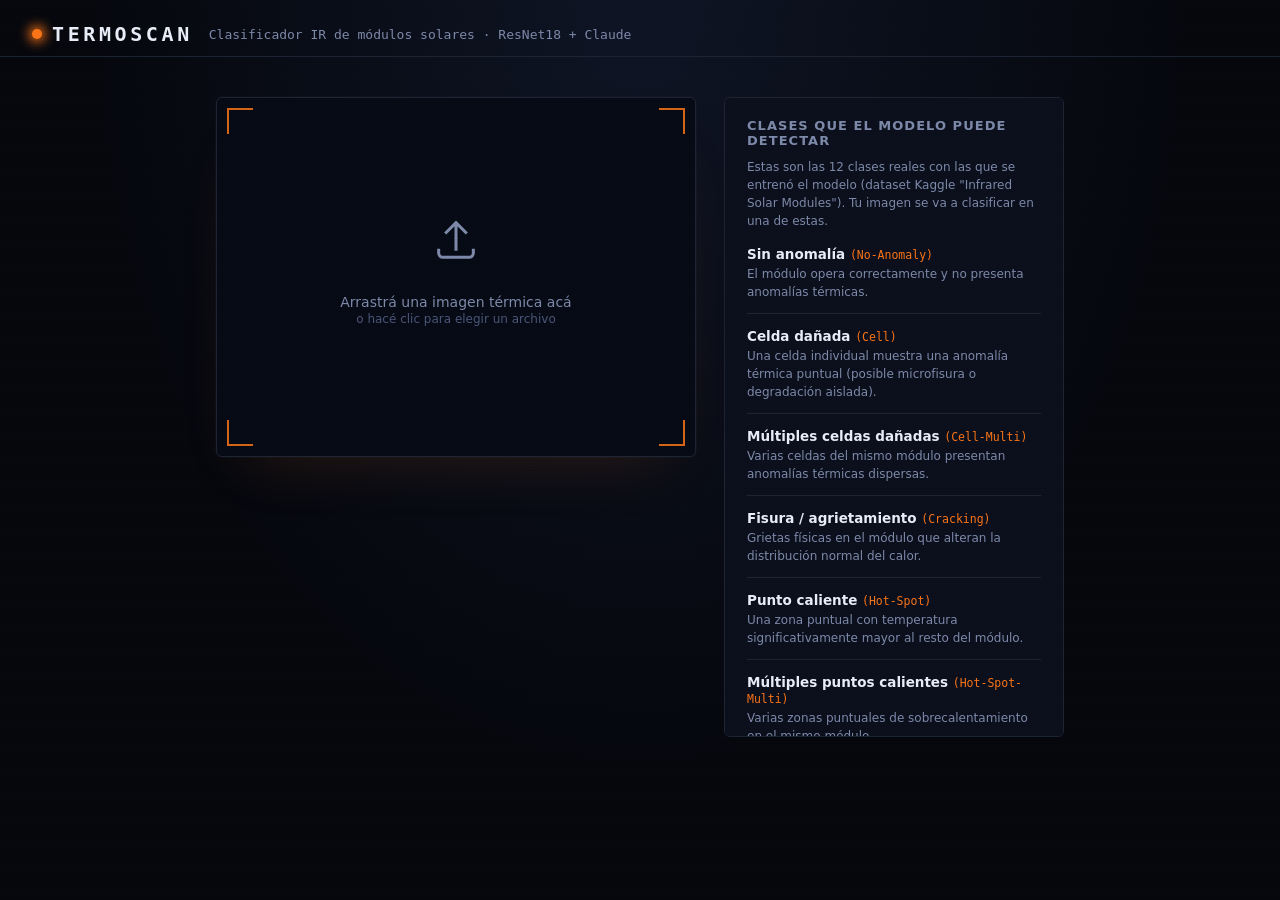
<file: frontend/index.html>
<!DOCTYPE html>
<html lang="es">
<head>
<meta charset="UTF-8">
<meta name="viewport" content="width=device-width, initial-scale=1.0">
<title>Termoscan — Diagnóstico IR de módulos solares</title>
<link rel="stylesheet" href="style.css">
</head>
<body>

<div class="scanlines"></div>

<header class="topbar">
  <div class="topbar__brand">
    <span class="topbar__dot"></span>
    <span>TERMOSCAN</span>
  </div>
  <div class="topbar__sub">Clasificador IR de módulos solares · ResNet18 + Claude</div>
</header>

<main class="stage">

  <section class="viewfinder" id="viewfinder">
    <div class="viewfinder__corner viewfinder__corner--tl"></div>
    <div class="viewfinder__corner viewfinder__corner--tr"></div>
    <div class="viewfinder__corner viewfinder__corner--bl"></div>
    <div class="viewfinder__corner viewfinder__corner--br"></div>

    <img id="preview" class="viewfinder__img" alt="Vista previa" hidden>
    <div id="scanline" class="scanline" hidden></div>

    <div id="dropHint" class="viewfinder__hint">
      <svg width="52" height="52" viewBox="0 0 24 24" fill="none" stroke="currentColor" stroke-width="1.4">
        <path d="M4 16v2a2 2 0 0 0 2 2h12a2 2 0 0 0 2-2v-2M7 9l5-5 5 5M12 4v13"/>
      </svg>
      <p>Arrastrá una imagen térmica acá<br><span>o hacé clic para elegir un archivo</span></p>
    </div>

    <input type="file" id="fileInput" accept="image/*" hidden>
  </section>

  <section class="readout" id="readout" hidden>
    <div class="compare">
      <div class="compare__item">
        <img id="imgColor" class="compare__img" alt="Original (color)">
        <span class="compare__tag">Original</span>
      </div>
      <div class="compare__item">
        <img id="imgGris" class="compare__img" alt="Escala de grises">
        <span class="compare__tag">Lo que ve el modelo (gris)</span>
      </div>
    </div>

    <div class="readout__header">
      <div class="readout__class">
        <span class="readout__label" id="claseEs">—</span>
        <span class="readout__sub" id="claseEn">—</span>
      </div>
      <div class="readout__confidence">
        <span id="confVal">0%</span>
        <span class="readout__confidence-label">confianza</span>
      </div>
    </div>

    <div class="heatbar">
      <div class="heatbar__fill" id="heatbarFill"></div>
    </div>

    <h3 class="readout__title">Otras probabilidades</h3>
    <div id="probList" class="problist"></div>

    <h3 class="readout__title">Diagnóstico (Claude)</h3>
    <div class="console" id="consoleBox">
      <span id="consoleText"></span><span class="console__cursor">▌</span>
    </div>
  </section>

  <aside class="legend">
    <h3 class="legend__title">Clases que el modelo puede detectar</h3>
    <p class="legend__note">Estas son las 12 clases reales con las que se entrenó el modelo (dataset Kaggle "Infrared Solar Modules"). Tu imagen se va a clasificar en una de estas.</p>
    <div class="legend__list">
      <div class="legend__item">
        <span class="legend__name">Sin anomalía <em>(No-Anomaly)</em></span>
        <span class="legend__desc">El módulo opera correctamente y no presenta anomalías térmicas.</span>
      </div>
      <div class="legend__item">
        <span class="legend__name">Celda dañada <em>(Cell)</em></span>
        <span class="legend__desc">Una celda individual muestra una anomalía térmica puntual (posible microfisura o degradación aislada).</span>
      </div>
      <div class="legend__item">
        <span class="legend__name">Múltiples celdas dañadas <em>(Cell-Multi)</em></span>
        <span class="legend__desc">Varias celdas del mismo módulo presentan anomalías térmicas dispersas.</span>
      </div>
      <div class="legend__item">
        <span class="legend__name">Fisura / agrietamiento <em>(Cracking)</em></span>
        <span class="legend__desc">Grietas físicas en el módulo que alteran la distribución normal del calor.</span>
      </div>
      <div class="legend__item">
        <span class="legend__name">Punto caliente <em>(Hot-Spot)</em></span>
        <span class="legend__desc">Una zona puntual con temperatura significativamente mayor al resto del módulo.</span>
      </div>
      <div class="legend__item">
        <span class="legend__name">Múltiples puntos calientes <em>(Hot-Spot-Multi)</em></span>
        <span class="legend__desc">Varias zonas puntuales de sobrecalentamiento en el mismo módulo.</span>
      </div>
      <div class="legend__item">
        <span class="legend__name">Falla de diodo <em>(Diode)</em></span>
        <span class="legend__desc">Un diodo de bypass funciona mal, generando un patrón térmico característico en parte del módulo.</span>
      </div>
      <div class="legend__item">
        <span class="legend__name">Múltiples fallas de diodo <em>(Diode-Multi)</em></span>
        <span class="legend__desc">Más de un diodo de bypass con funcionamiento anómalo.</span>
      </div>
      <div class="legend__item">
        <span class="legend__name">Módulo desconectado <em>(Offline-Module)</em></span>
        <span class="legend__desc">El módulo no está generando energía; aparece con una firma térmica uniforme, distinta a los módulos vecinos en operación.</span>
      </div>
      <div class="legend__item">
        <span class="legend__name">Sombreado <em>(Shadowing)</em></span>
        <span class="legend__desc">Una sombra parcial sobre el módulo genera diferencias de temperatura y pérdida de eficiencia.</span>
      </div>
      <div class="legend__item">
        <span class="legend__name">Suciedad <em>(Soiling)</em></span>
        <span class="legend__desc">Acumulación de polvo, hojas u otros residuos que generan calentamiento localizado.</span>
      </div>
      <div class="legend__item">
        <span class="legend__name">Vegetación <em>(Vegetation)</em></span>
        <span class="legend__desc">Vegetación obstruyendo parte del módulo, afectando su rendimiento térmico.</span>
      </div>
    </div>
  </aside>

</main>

<div id="loading" class="loading" hidden>
  <div class="loading__ring"></div>
  <p>Analizando termografía…<br><span style="font-size:12px;opacity:0.6">(clasificación + diagnóstico de Claude, puede tardar ~10s)</span></p>
</div>

<script>
  // URL del backend. En docker-compose por defecto el backend se expone en localhost:8000.
  // Se puede sobreescribir sirviendo un config.js propio que setee window.API_BASE antes de este script.
  window.API_BASE = window.API_BASE || "http://localhost:8000";
</script>
<script src="script.js"></script>
</body>
</html>
</file>
<file: frontend/style.css>
:root {
  --bg: #05070d;
  --panel: #0b0f1c;
  --panel-border: #1c2333;
  --ir-blue: #1e2a78;
  --ir-magenta: #a21caf;
  --ir-orange: #f97316;
  --ir-yellow: #fde047;
  --text: #e7ecf7;
  --text-dim: #7c88a8;
}

* { box-sizing: border-box; }

[hidden] { display: none !important; }

html, body {
  margin: 0;
  min-height: 100vh;
  background: radial-gradient(ellipse at top, #0e1424 0%, var(--bg) 60%);
  color: var(--text);
  font-family: "Segoe UI", system-ui, sans-serif;
  overflow-x: hidden;
}

.scanlines {
  position: fixed;
  inset: 0;
  pointer-events: none;
  z-index: 50;
  background: repeating-linear-gradient(
    to bottom,
    rgba(255, 255, 255, 0.015) 0px,
    rgba(255, 255, 255, 0.015) 1px,
    transparent 2px,
    transparent 3px
  );
  mix-blend-mode: overlay;
}

.topbar {
  display: flex;
  align-items: baseline;
  gap: 16px;
  padding: 22px 32px 10px;
  border-bottom: 1px solid var(--panel-border);
}

.topbar__brand {
  font-family: "Consolas", monospace;
  font-weight: 700;
  letter-spacing: 0.18em;
  font-size: 20px;
  display: flex;
  align-items: center;
  gap: 10px;
}

.topbar__dot {
  width: 10px;
  height: 10px;
  border-radius: 50%;
  background: var(--ir-orange);
  box-shadow: 0 0 12px 3px var(--ir-orange);
  animation: pulse 2.2s ease-in-out infinite;
}

@keyframes pulse {
  0%, 100% { opacity: 1; transform: scale(1); }
  50% { opacity: 0.5; transform: scale(0.8); }
}

.topbar__sub {
  color: var(--text-dim);
  font-size: 13px;
  font-family: "Consolas", monospace;
}

.stage {
  max-width: 1400px;
  margin: 40px auto;
  padding: 0 24px;
  display: flex;
  flex-wrap: wrap;
  justify-content: center;
  align-items: flex-start;
  gap: 28px;
}

/* --- Viewfinder --- */

.viewfinder {
  position: relative;
  flex: 1 1 420px;
  max-width: 480px;
  aspect-ratio: 4 / 3;
  background: #060a14;
  border-radius: 6px;
  overflow: hidden;
  cursor: pointer;
  border: 1px solid var(--panel-border);
  box-shadow: 0 0 0 1px rgba(255, 255, 255, 0.02), 0 30px 60px -30px rgba(249, 115, 22, 0.15);
  transition: box-shadow 0.25s ease;
}

.viewfinder:hover {
  box-shadow: 0 0 0 1px rgba(249, 115, 22, 0.3), 0 30px 60px -20px rgba(249, 115, 22, 0.25);
}

.viewfinder__img {
  width: 100%;
  height: 100%;
  object-fit: cover;
  filter: saturate(1.3) contrast(1.05);
}

.viewfinder__corner {
  position: absolute;
  width: 26px;
  height: 26px;
  border: 2px solid var(--ir-orange);
  opacity: 0.85;
  z-index: 5;
}
.viewfinder__corner--tl { top: 10px; left: 10px; border-right: none; border-bottom: none; }
.viewfinder__corner--tr { top: 10px; right: 10px; border-left: none; border-bottom: none; }
.viewfinder__corner--bl { bottom: 10px; left: 10px; border-right: none; border-top: none; }
.viewfinder__corner--br { bottom: 10px; right: 10px; border-left: none; border-top: none; }

.viewfinder__hint {
  position: absolute;
  inset: 0;
  display: flex;
  flex-direction: column;
  align-items: center;
  justify-content: center;
  gap: 14px;
  color: var(--text-dim);
  text-align: center;
  font-size: 14px;
}
.viewfinder__hint span { color: #4a5578; font-size: 12px; }

.scanline {
  position: absolute;
  left: 0; right: 0;
  height: 2px;
  background: linear-gradient(to right, transparent, var(--ir-yellow), transparent);
  box-shadow: 0 0 14px 3px rgba(253, 224, 71, 0.6);
  animation: sweep 1.6s linear infinite;
  z-index: 6;
}
@keyframes sweep {
  0% { top: 0%; }
  100% { top: 100%; }
}

/* --- Readout panel --- */

.readout {
  flex: 1 1 420px;
  max-width: 480px;
  background: var(--panel);
  border: 1px solid var(--panel-border);
  border-radius: 6px;
  padding: 22px 24px;
  animation: fadeIn 0.4s ease;
}

@keyframes fadeIn {
  from { opacity: 0; transform: translateY(8px); }
  to { opacity: 1; transform: translateY(0); }
}

.compare {
  display: flex;
  gap: 14px;
  margin-bottom: 18px;
}

.compare__item {
  flex: 1;
  display: flex;
  flex-direction: column;
  align-items: center;
  gap: 6px;
}

.compare__img {
  width: 100%;
  height: 110px;
  object-fit: cover;
  border-radius: 4px;
  border: 1px solid var(--panel-border);
  background: #10162a;
}

.compare__tag {
  font-size: 11px;
  color: var(--text-dim);
  text-transform: uppercase;
  letter-spacing: 0.05em;
  text-align: center;
}

.readout__header {
  display: flex;
  justify-content: space-between;
  align-items: flex-end;
  border-bottom: 1px solid var(--panel-border);
  padding-bottom: 14px;
  margin-bottom: 14px;
}

.readout__class { display: flex; flex-direction: column; }
.readout__label { font-size: 26px; font-weight: 700; }
.readout__sub { font-family: "Consolas", monospace; color: var(--text-dim); font-size: 13px; }

.readout__confidence { text-align: right; }
.readout__confidence #confVal {
  display: block;
  font-size: 26px;
  font-weight: 700;
  color: var(--ir-orange);
  font-family: "Consolas", monospace;
}
.readout__confidence-label { font-size: 11px; color: var(--text-dim); text-transform: uppercase; letter-spacing: 0.08em; }

.heatbar {
  height: 10px;
  border-radius: 5px;
  background: #10162a;
  overflow: hidden;
  margin-bottom: 22px;
}
.heatbar__fill {
  height: 100%;
  width: 0%;
  background: linear-gradient(to right, var(--ir-blue), var(--ir-magenta), var(--ir-orange), var(--ir-yellow));
  transition: width 0.8s cubic-bezier(0.16, 1, 0.3, 1);
}

.readout__title {
  font-size: 12px;
  text-transform: uppercase;
  letter-spacing: 0.1em;
  color: var(--text-dim);
  margin: 18px 0 10px;
}

.problist { display: flex; flex-direction: column; gap: 7px; }
.problist__row { display: grid; grid-template-columns: 1fr 3fr 42px; gap: 10px; align-items: center; font-size: 12.5px; }
.problist__name { color: var(--text-dim); white-space: nowrap; overflow: hidden; text-overflow: ellipsis; }
.problist__track { height: 6px; border-radius: 3px; background: #10162a; overflow: hidden; }
.problist__track-fill { height: 100%; background: linear-gradient(to right, var(--ir-blue), var(--ir-orange)); }
.problist__pct { text-align: right; color: var(--text-dim); font-family: "Consolas", monospace; }

.console {
  background: #04060c;
  border: 1px solid var(--panel-border);
  border-radius: 4px;
  padding: 14px 16px;
  font-family: "Consolas", monospace;
  font-size: 13px;
  line-height: 1.6;
  color: #d8e2ff;
  min-height: 90px;
}
.console__cursor { color: var(--ir-orange); animation: blink 1s step-start infinite; }
@keyframes blink { 50% { opacity: 0; } }

/* --- Legend (reference panel) --- */

.legend {
  flex: 1 1 300px;
  max-width: 340px;
  background: var(--panel);
  border: 1px solid var(--panel-border);
  border-radius: 6px;
  padding: 20px 22px;
  max-height: 640px;
  overflow-y: auto;
}

.legend__title {
  font-size: 13px;
  text-transform: uppercase;
  letter-spacing: 0.08em;
  color: var(--text-dim);
  margin: 0 0 10px;
}

.legend__note {
  font-size: 12px;
  color: var(--text-dim);
  line-height: 1.5;
  margin: 0 0 16px;
}

.legend__list {
  display: flex;
  flex-direction: column;
  gap: 14px;
}

.legend__item {
  padding-bottom: 12px;
  border-bottom: 1px solid var(--panel-border);
}
.legend__item:last-child { border-bottom: none; padding-bottom: 0; }

.legend__name {
  display: block;
  font-weight: 700;
  font-size: 13.5px;
  margin-bottom: 3px;
}
.legend__name em {
  font-style: normal;
  font-family: "Consolas", monospace;
  font-weight: 400;
  color: var(--ir-orange);
  font-size: 11.5px;
}

.legend__desc {
  display: block;
  font-size: 12px;
  color: var(--text-dim);
  line-height: 1.5;
}

/* --- Loading --- */

.loading {
  position: fixed;
  inset: 0;
  z-index: 60;
  display: flex;
  flex-direction: column;
  align-items: center;
  justify-content: center;
  gap: 16px;
  background: rgba(5, 7, 13, 0.82);
  backdrop-filter: blur(2px);
  color: var(--text-dim);
  font-family: "Consolas", monospace;
}

.loading__ring {
  width: 46px;
  height: 46px;
  border-radius: 50%;
  border: 3px solid #1c2333;
  border-top-color: var(--ir-orange);
  animation: spin 0.9s linear infinite;
}
@keyframes spin { to { transform: rotate(360deg); } }
</file>
